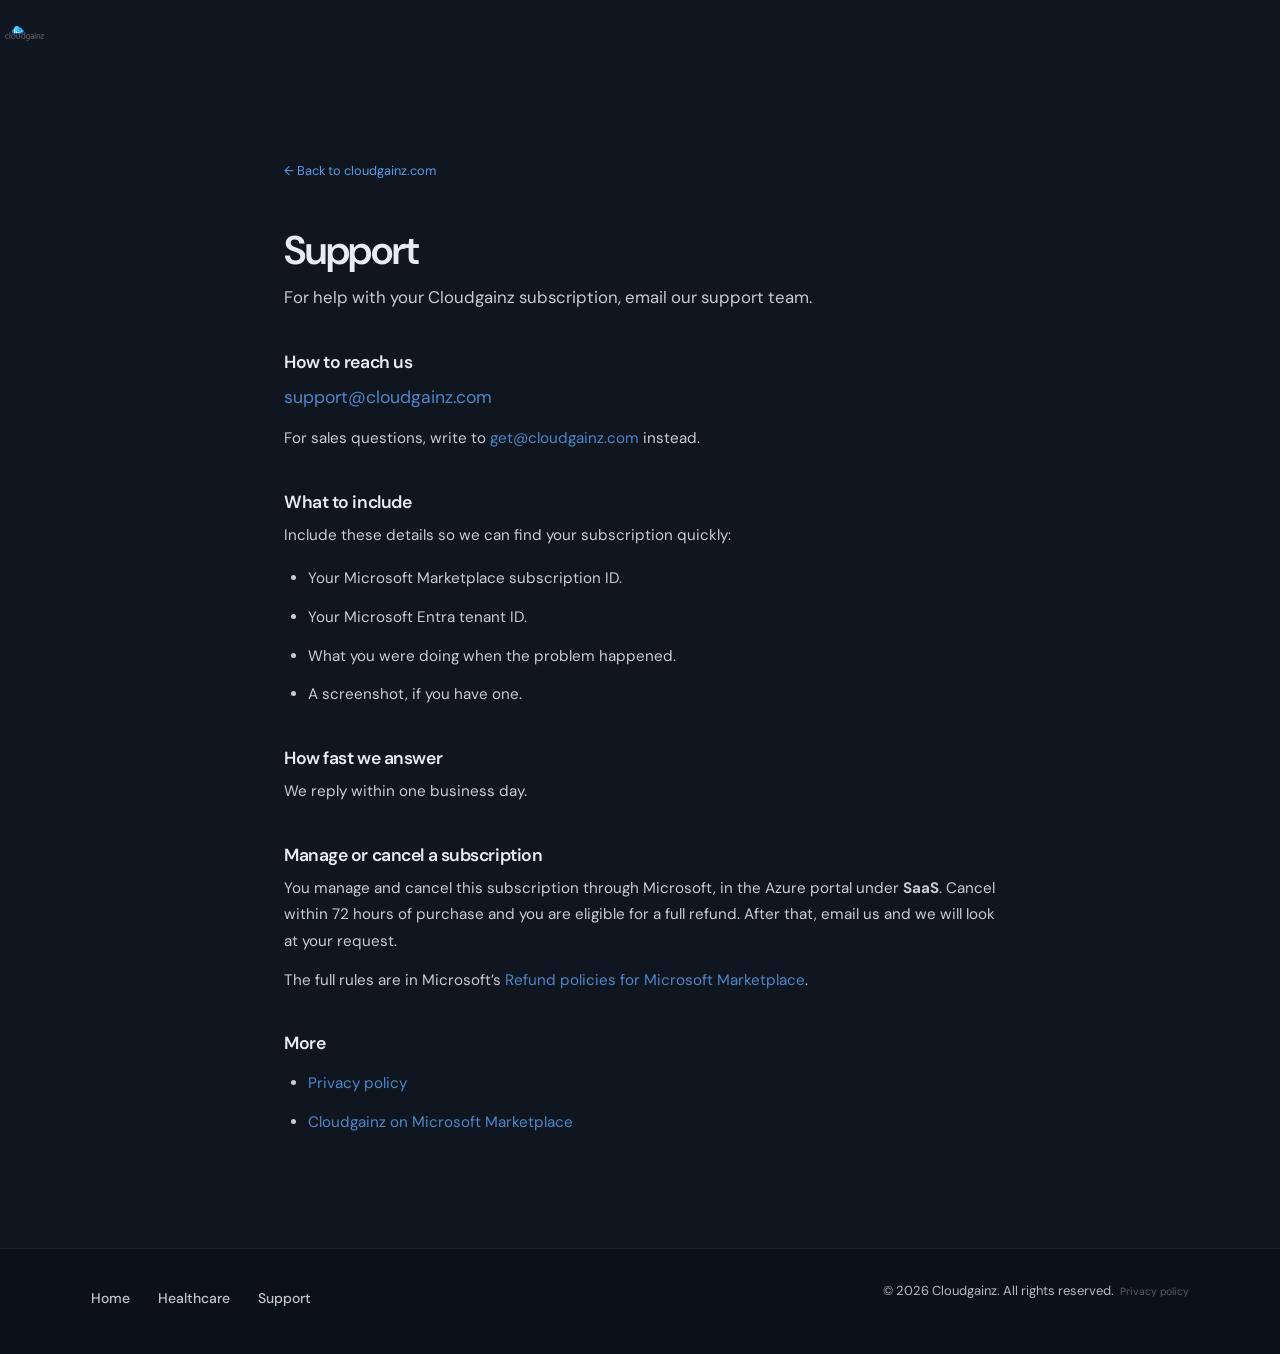
<file: index.html>
<!doctype html>
<html lang="en"><head><meta charset="utf-8"><meta name="viewport" content="width=device-width,initial-scale=1">
<title>Cloudgainz Support</title>
<meta http-equiv="refresh" content="0; url=support.html">
<link rel="canonical" href="https://support.cloudgainz.com/support.html">
<style>body{font:16px/1.5 system-ui,sans-serif;margin:40px 16px;color:#16202c;background:#fff}</style>
</head><body><p>Cloudgainz support is at <a href="support.html">support.html</a>. Our website is <a href="https://www.cloudgainz.com/">www.cloudgainz.com</a>.</p></body></html>
</file>
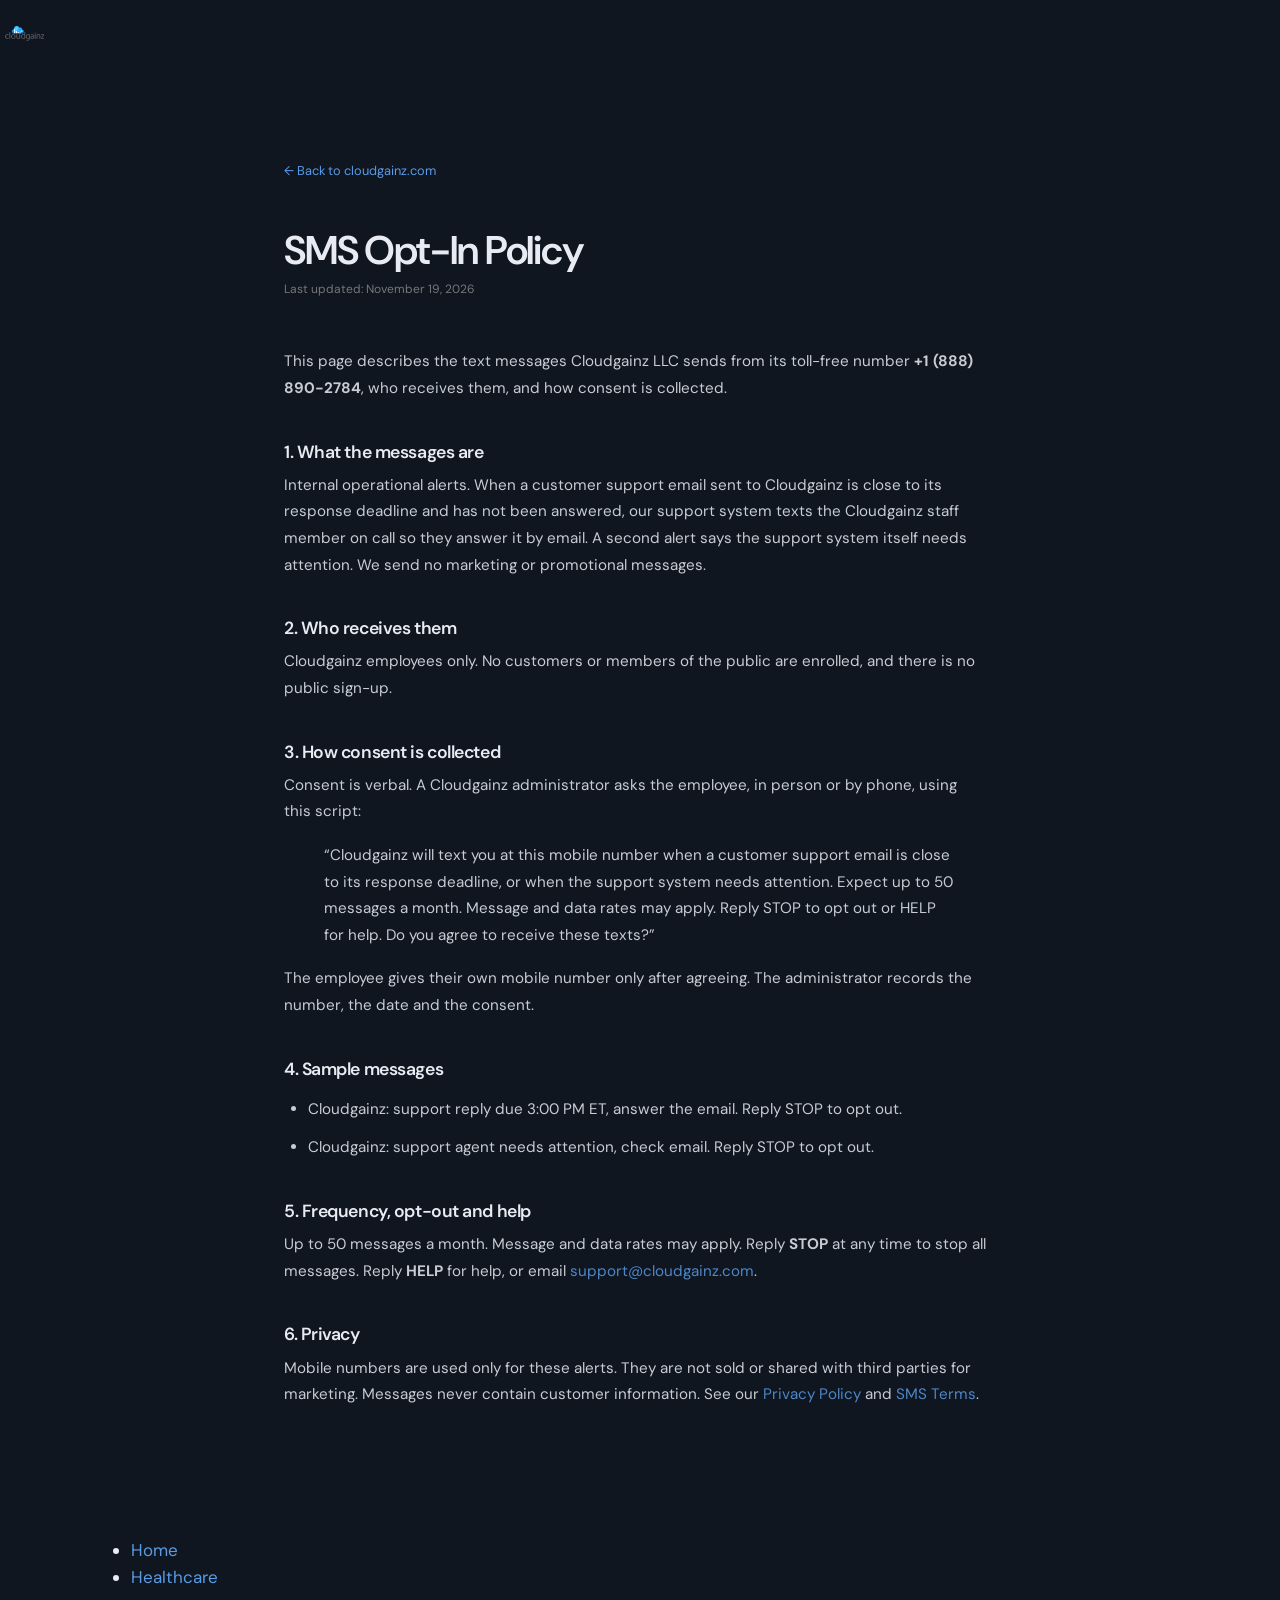
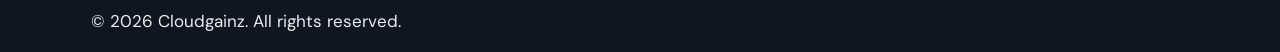
<file: sms-opt-in.html>
<!DOCTYPE html>
<html lang="en">
<head>
  <meta charset="UTF-8" />
  <meta name="viewport" content="width=device-width, initial-scale=1.0" />
  <link rel="icon" type="image/png" sizes="32x32" href="assets/favicon-32.png" />
  <link rel="icon" type="image/png" sizes="16x16" href="assets/favicon-16.png" />
  <link rel="apple-touch-icon" sizes="180x180" href="assets/apple-touch-icon.png" />
  <title>Cloudgainz &mdash; SMS Opt-In Policy</title>
  <link rel="preconnect" href="https://fonts.googleapis.com" />
  <link rel="preconnect" href="https://fonts.gstatic.com" crossorigin />
  <link href="https://fonts.googleapis.com/css2?family=DM+Sans:wght@400;500;600;700&family=JetBrains+Mono:wght@400;500&display=swap" rel="stylesheet" />
  <link rel="stylesheet" href="css/tokens.css" />
  <link rel="stylesheet" href="css/base.css" />
  <link rel="stylesheet" href="css/ui.css" />
  <script src="js/theme.js"></script>
  <style>
    .privacy-wrap { max-width: 760px; margin: 0 auto; padding: 80px 24px 100px; }
    .privacy-wrap h1 { font-size: clamp(1.75rem, 4vw, 2.5rem); margin-bottom: 8px; }
    .privacy-wrap .updated { font-family: var(--font-mono); font-size: 0.75rem; color: var(--color-muted, #888); margin-bottom: 48px; }
    .privacy-wrap h2 { font-size: 1.1rem; font-weight: 600; margin: 40px 0 10px; }
    .privacy-wrap p, .privacy-wrap li { font-size: 0.95rem; line-height: 1.75; color: var(--color-ink); opacity: 0.85; margin-bottom: 12px; }
    .privacy-wrap ul { padding-left: 1.4em; margin-bottom: 12px; }
    .privacy-wrap a { color: var(--azure); }
    .back-link { display: inline-block; font-family: var(--font-mono); font-size: 0.8rem; color: var(--azure); margin-bottom: 48px; text-decoration: none; }
    .back-link:hover { text-decoration: underline; }
  </style>
</head>
<body>

<nav class="site-nav">
  <div class="nav-inner">
    <a href="https://www.cloudgainz.com/" class="nav-logo">
      <img src="assets/cloudgainz-logo.png" alt="Cloudgainz" height="32" />
    </a>
  </div>
</nav>

<div class="privacy-wrap">
  <a href="https://www.cloudgainz.com/" class="back-link">&larr; Back to cloudgainz.com</a>
  <h1>SMS Opt-In Policy</h1>
  <p class="updated">Last updated: November 19, 2026</p>

  <p>This page describes the text messages Cloudgainz LLC sends from its toll-free number <strong>+1 (888) 890-2784</strong>, who receives them, and how consent is collected.</p>

  <h2>1. What the messages are</h2>
  <p>Internal operational alerts. When a customer support email sent to Cloudgainz is close to its response deadline and has not been answered, our support system texts the Cloudgainz staff member on call so they answer it by email. A second alert says the support system itself needs attention. We send no marketing or promotional messages.</p>

  <h2>2. Who receives them</h2>
  <p>Cloudgainz employees only. No customers or members of the public are enrolled, and there is no public sign-up.</p>

  <h2>3. How consent is collected</h2>
  <p>Consent is verbal. A Cloudgainz administrator asks the employee, in person or by phone, using this script:</p>
  <blockquote><p>&ldquo;Cloudgainz will text you at this mobile number when a customer support email is close to its response deadline, or when the support system needs attention. Expect up to 50 messages a month. Message and data rates may apply. Reply STOP to opt out or HELP for help. Do you agree to receive these texts?&rdquo;</p></blockquote>
  <p>The employee gives their own mobile number only after agreeing. The administrator records the number, the date and the consent.</p>

  <h2>4. Sample messages</h2>
  <ul>
    <li>Cloudgainz: support reply due 3:00 PM ET, answer the email. Reply STOP to opt out.</li>
    <li>Cloudgainz: support agent needs attention, check email. Reply STOP to opt out.</li>
  </ul>

  <h2>5. Frequency, opt-out and help</h2>
  <p>Up to 50 messages a month. Message and data rates may apply. Reply <strong>STOP</strong> at any time to stop all messages. Reply <strong>HELP</strong> for help, or email <a href="mailto:support@cloudgainz.com">support@cloudgainz.com</a>.</p>

  <h2>6. Privacy</h2>
  <p>Mobile numbers are used only for these alerts. They are not sold or shared with third parties for marketing. Messages never contain customer information. See our <a href="https://www.cloudgainz.com/privacy.html">Privacy Policy</a> and <a href="sms-terms.html">SMS Terms</a>.</p>

</div>

<footer>
  <div class="container footer-inner">
    <ul class="footer-links">
      <li><a href="https://www.cloudgainz.com/">Home</a></li>
      <li><a href="https://www.cloudgainz.com/healthcare.html">Healthcare</a></li>
    </ul>
    <p class="copyright">&copy; 2026 Cloudgainz. All rights reserved.</p>
  </div>
</footer>

</body>
</html>
</file>
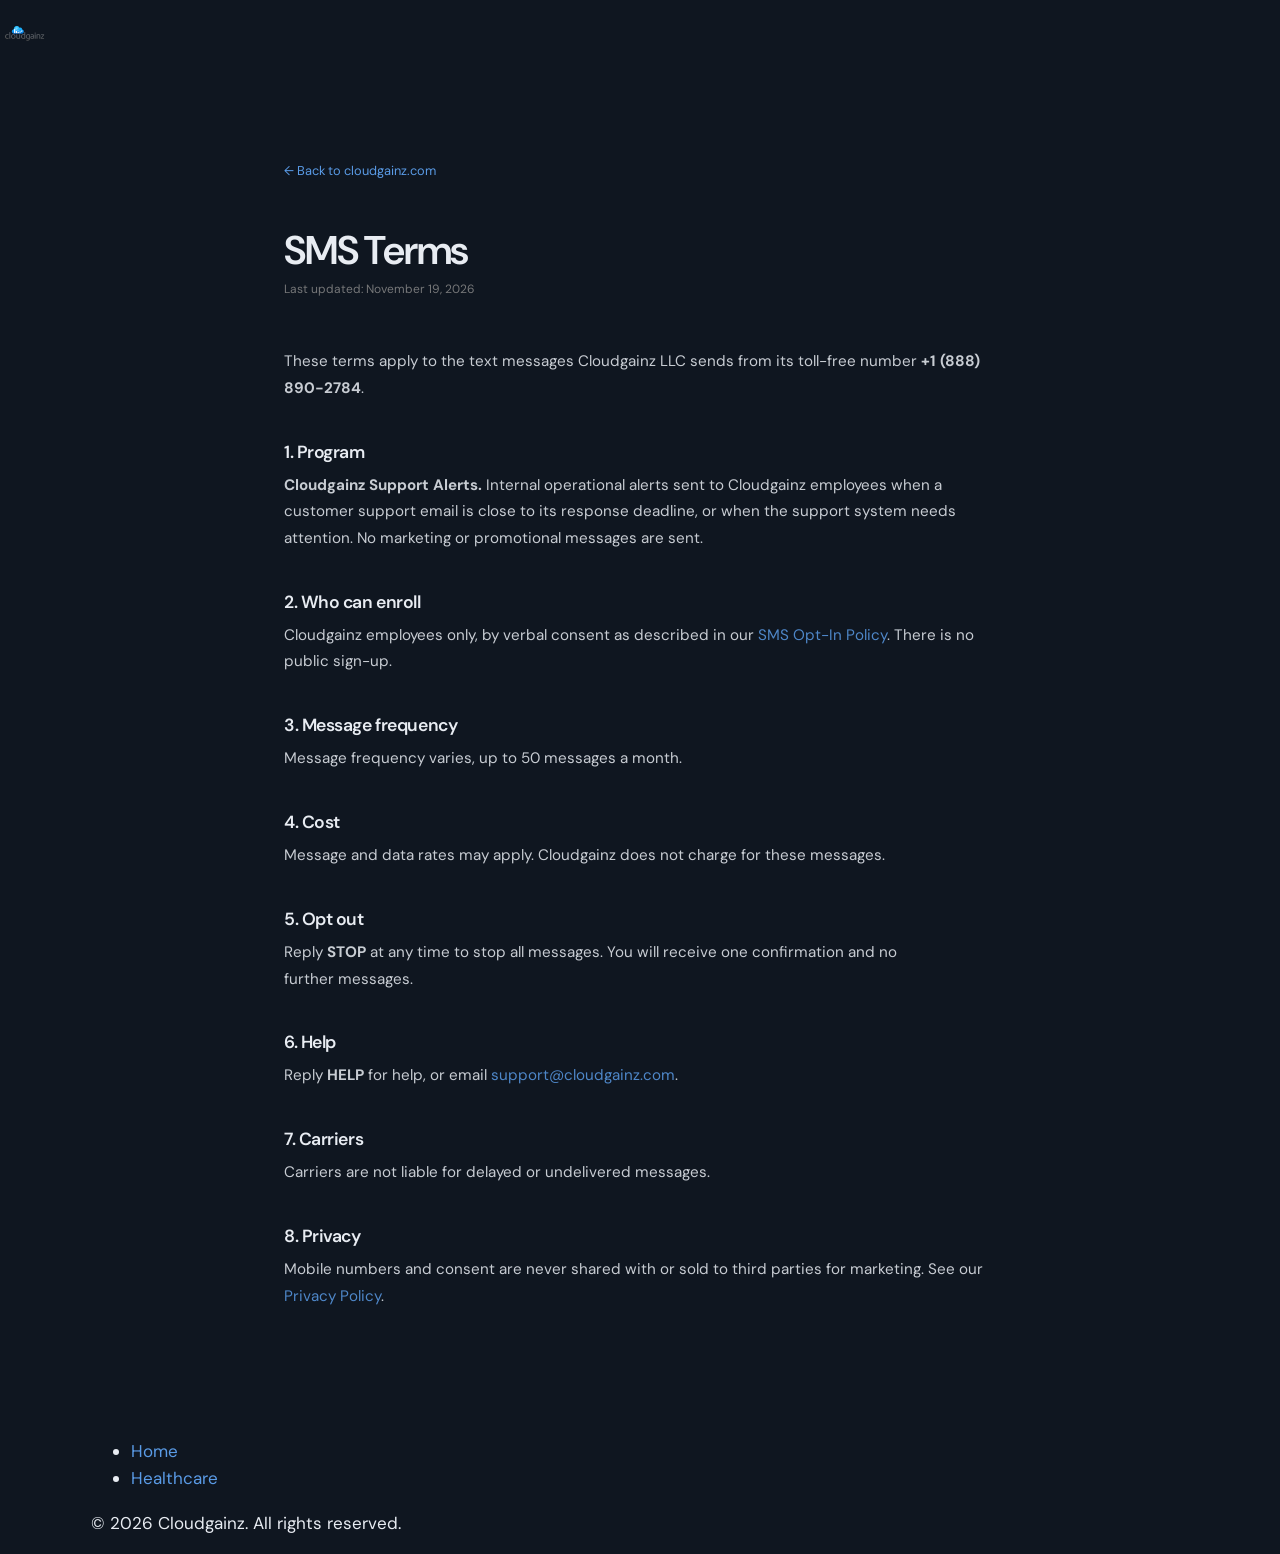
<file: sms-terms.html>
<!DOCTYPE html>
<html lang="en">
<head>
  <meta charset="UTF-8" />
  <meta name="viewport" content="width=device-width, initial-scale=1.0" />
  <link rel="icon" type="image/png" sizes="32x32" href="assets/favicon-32.png" />
  <link rel="icon" type="image/png" sizes="16x16" href="assets/favicon-16.png" />
  <link rel="apple-touch-icon" sizes="180x180" href="assets/apple-touch-icon.png" />
  <title>Cloudgainz &mdash; SMS Terms</title>
  <link rel="preconnect" href="https://fonts.googleapis.com" />
  <link rel="preconnect" href="https://fonts.gstatic.com" crossorigin />
  <link href="https://fonts.googleapis.com/css2?family=DM+Sans:wght@400;500;600;700&family=JetBrains+Mono:wght@400;500&display=swap" rel="stylesheet" />
  <link rel="stylesheet" href="css/tokens.css" />
  <link rel="stylesheet" href="css/base.css" />
  <link rel="stylesheet" href="css/ui.css" />
  <script src="js/theme.js"></script>
  <style>
    .privacy-wrap { max-width: 760px; margin: 0 auto; padding: 80px 24px 100px; }
    .privacy-wrap h1 { font-size: clamp(1.75rem, 4vw, 2.5rem); margin-bottom: 8px; }
    .privacy-wrap .updated { font-family: var(--font-mono); font-size: 0.75rem; color: var(--color-muted, #888); margin-bottom: 48px; }
    .privacy-wrap h2 { font-size: 1.1rem; font-weight: 600; margin: 40px 0 10px; }
    .privacy-wrap p, .privacy-wrap li { font-size: 0.95rem; line-height: 1.75; color: var(--color-ink); opacity: 0.85; margin-bottom: 12px; }
    .privacy-wrap ul { padding-left: 1.4em; margin-bottom: 12px; }
    .privacy-wrap a { color: var(--azure); }
    .back-link { display: inline-block; font-family: var(--font-mono); font-size: 0.8rem; color: var(--azure); margin-bottom: 48px; text-decoration: none; }
    .back-link:hover { text-decoration: underline; }
  </style>
</head>
<body>

<nav class="site-nav">
  <div class="nav-inner">
    <a href="https://www.cloudgainz.com/" class="nav-logo">
      <img src="assets/cloudgainz-logo.png" alt="Cloudgainz" height="32" />
    </a>
  </div>
</nav>

<div class="privacy-wrap">
  <a href="https://www.cloudgainz.com/" class="back-link">&larr; Back to cloudgainz.com</a>
  <h1>SMS Terms</h1>
  <p class="updated">Last updated: November 19, 2026</p>

  <p>These terms apply to the text messages Cloudgainz LLC sends from its toll-free number <strong>+1 (888) 890-2784</strong>.</p>

  <h2>1. Program</h2>
  <p><strong>Cloudgainz Support Alerts.</strong> Internal operational alerts sent to Cloudgainz employees when a customer support email is close to its response deadline, or when the support system needs attention. No marketing or promotional messages are sent.</p>

  <h2>2. Who can enroll</h2>
  <p>Cloudgainz employees only, by verbal consent as described in our <a href="sms-opt-in.html">SMS Opt-In Policy</a>. There is no public sign-up.</p>

  <h2>3. Message frequency</h2>
  <p>Message frequency varies, up to 50 messages a month.</p>

  <h2>4. Cost</h2>
  <p>Message and data rates may apply. Cloudgainz does not charge for these messages.</p>

  <h2>5. Opt out</h2>
  <p>Reply <strong>STOP</strong> at any time to stop all messages. You will receive one confirmation and no further messages.</p>

  <h2>6. Help</h2>
  <p>Reply <strong>HELP</strong> for help, or email <a href="mailto:support@cloudgainz.com">support@cloudgainz.com</a>.</p>

  <h2>7. Carriers</h2>
  <p>Carriers are not liable for delayed or undelivered messages.</p>

  <h2>8. Privacy</h2>
  <p>Mobile numbers and consent are never shared with or sold to third parties for marketing. See our <a href="https://www.cloudgainz.com/privacy.html">Privacy Policy</a>.</p>

</div>

<footer>
  <div class="container footer-inner">
    <ul class="footer-links">
      <li><a href="https://www.cloudgainz.com/">Home</a></li>
      <li><a href="https://www.cloudgainz.com/healthcare.html">Healthcare</a></li>
    </ul>
    <p class="copyright">&copy; 2026 Cloudgainz. All rights reserved.</p>
  </div>
</footer>

</body>
</html>
</file>
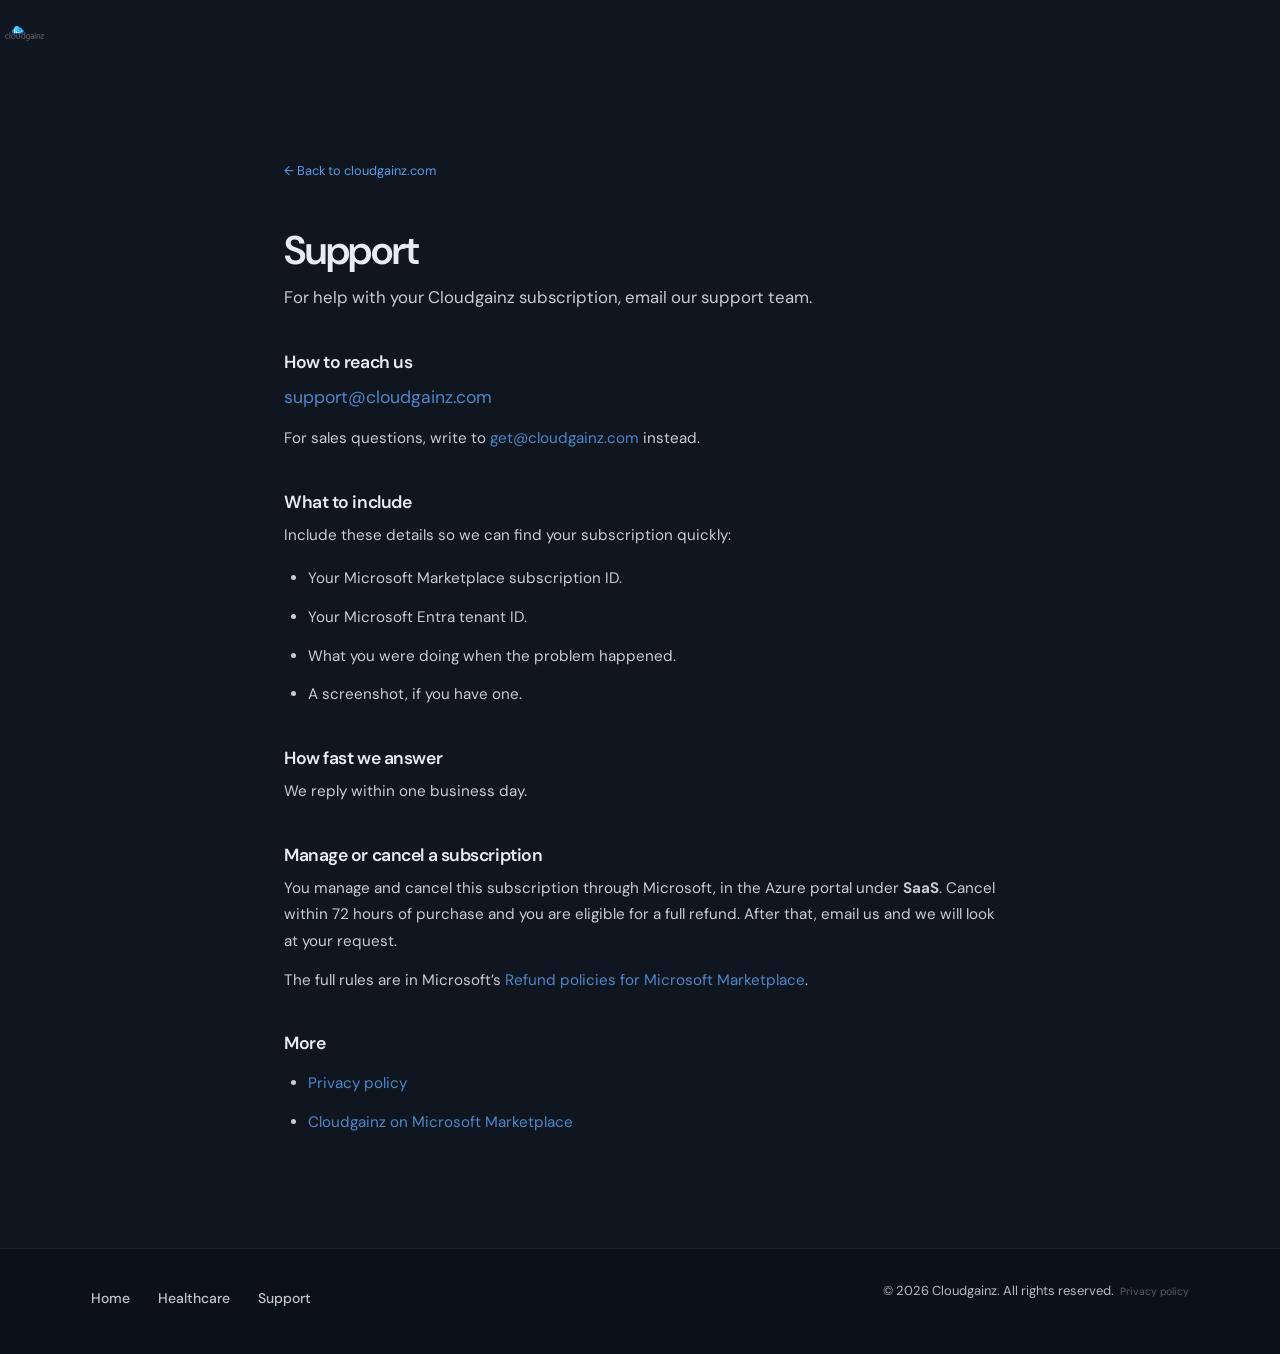
<file: support.html>
<!DOCTYPE html>
<html lang="en">
<head>
  <meta charset="UTF-8" />
  <meta name="viewport" content="width=device-width, initial-scale=1.0" />
  <link rel="icon" type="image/png" sizes="32x32" href="assets/favicon-32.png" />
  <link rel="icon" type="image/png" sizes="16x16" href="assets/favicon-16.png" />
  <link rel="apple-touch-icon" sizes="180x180" href="assets/apple-touch-icon.png" />
  <title>Cloudgainz &mdash; Support</title>
  <meta name="description" content="How to reach Cloudgainz support, what to include, how fast we answer, and how to manage or cancel a Microsoft Marketplace subscription." />
  <link rel="preconnect" href="https://fonts.googleapis.com" />
  <link rel="preconnect" href="https://fonts.gstatic.com" crossorigin />
  <link href="https://fonts.googleapis.com/css2?family=DM+Sans:wght@400;500;600;700&family=JetBrains+Mono:wght@400;500&display=swap" rel="stylesheet" />
  <link rel="stylesheet" href="css/tokens.css" />
  <link rel="stylesheet" href="css/base.css" />
  <link rel="stylesheet" href="css/sections.css" />
  <link rel="stylesheet" href="css/ui.css" />
  <script src="js/theme.js"></script>
  <style>
    .support-wrap { max-width: 760px; margin: 0 auto; padding: 80px 24px 100px; }
    .support-wrap h1 { font-size: clamp(1.75rem, 4vw, 2.5rem); margin-bottom: 12px; }
    .support-wrap .lede { font-size: 1.05rem; line-height: 1.7; color: var(--color-ink); opacity: 0.85; margin-bottom: 40px; }
    .support-wrap h2 { font-size: 1.1rem; font-weight: 600; margin: 40px 0 10px; }
    .support-wrap p, .support-wrap li { font-size: 0.95rem; line-height: 1.75; color: var(--color-ink); opacity: 0.85; margin-bottom: 12px; }
    .support-wrap ul { padding-left: 1.4em; margin-bottom: 12px; }
    .support-wrap a { color: var(--azure); }
    .support-mail { font-family: var(--font-mono); font-size: 1.1rem; }
    .back-link { display: inline-block; font-family: var(--font-mono); font-size: 0.8rem; color: var(--azure); margin-bottom: 48px; text-decoration: none; }
    .back-link:hover { text-decoration: underline; }
  </style>
</head>
<body>

<nav class="site-nav">
  <div class="nav-inner">
    <a href="https://www.cloudgainz.com/" class="nav-logo">
      <img src="assets/cloudgainz-logo.png" alt="Cloudgainz" height="32" />
    </a>
  </div>
</nav>

<div class="support-wrap">
  <a href="https://www.cloudgainz.com/" class="back-link">&larr; Back to cloudgainz.com</a>
  <h1>Support</h1>
  <p class="lede">For help with your Cloudgainz subscription, email our support team.</p>

  <h2>How to reach us</h2>
  <p><a class="support-mail" href="mailto:support@cloudgainz.com">support@cloudgainz.com</a></p>
  <p>For sales questions, write to <a href="mailto:get@cloudgainz.com">get@cloudgainz.com</a> instead.</p>

  <h2>What to include</h2>
  <p>Include these details so we can find your subscription quickly:</p>
  <ul>
    <li>Your Microsoft Marketplace subscription&nbsp;ID.</li>
    <li>Your Microsoft Entra tenant&nbsp;ID.</li>
    <li>What you were doing when the problem&nbsp;happened.</li>
    <li>A screenshot, if you have one.</li>
  </ul>

  <h2>How fast we answer</h2>
  <p>We reply within one business day.</p>

  <h2>Manage or cancel a subscription</h2>
  <p>You manage and cancel this subscription through Microsoft, in the Azure portal under <strong>SaaS</strong>. Cancel within 72&nbsp;hours of purchase and you are eligible for a full refund. After that, email us and we will look at your request.</p>
  <p>The full rules are in Microsoft&rsquo;s <a href="https://learn.microsoft.com/marketplace/refund-policies" target="_blank" rel="noopener">Refund policies for Microsoft&nbsp;Marketplace</a>.</p>

  <h2>More</h2>
  <ul>
    <li><a href="https://www.cloudgainz.com/privacy.html">Privacy policy</a></li>
    <li><a href="https://www.cloudgainz.com/plans.html">Cloudgainz on Microsoft&nbsp;Marketplace</a></li>
  </ul>
</div>

<footer>
  <div class="container footer-inner">
    <ul class="footer-links">
      <li><a href="https://www.cloudgainz.com/">Home</a></li>
      <li><a href="https://www.cloudgainz.com/healthcare.html">Healthcare</a></li>
      <li><a href="support.html">Support</a></li>
    </ul>
    <p class="copyright">&copy; 2026 Cloudgainz. All rights reserved. &nbsp;<a href="https://www.cloudgainz.com/privacy.html" style="color:inherit;opacity:0.45;font-size:0.8em;text-decoration:none;">Privacy policy</a></p>
  </div>
</footer>

</body>
</html>
</file>
<file: css/tokens.css>
/* =====================================================
   CLOUDGAINZ — DESIGN TOKENS
   Three themes via data-theme on <html>.
   Key: cg-theme  Values: light | slate | dark
   ===================================================== */

:root {
  --max: 1200px;
  --gutter: clamp(20px, 4vw, 56px);
  --section: clamp(56px, 7vw, 96px);
}

/* ---- Light (default) ---- */
:root,
[data-theme="light"] {
  /* Accent = Cloudgainz blue (brand-palette.json roles.blue.light); ink and
     muted = roles.ink and roles.neutral. Was Azure #0078D4. */
  --azure: #2a6fc9;
  --azure-dark: #1d4f91;
  --azure-tint: #E6F1FB;
  --btn-bg: #2a6fc9;
  --btn-bg-hover: #1d4f91;
  --critical: #a23b3b;
  --ink: #16202c;
  --ink-2: #374151;
  --muted: #5a6472;
  --line: #E5E9F0;
  --line-soft: #EEF1F5;
  --bg: #FFFFFF;
  --bg-section: #F7F9FC;
  --bg-card: #FFFFFF;
  --footer-bg: #16202c;
  --nav-bg: rgba(255, 255, 255, 0.92);
  --shadow-soft: 0 20px 60px -20px rgba(15, 23, 35, 0.30);
  color-scheme: light;
}

/* ---- Slate (mid) ---- */
[data-theme="slate"] {
  /* One step deeper than roles.blue so accent text clears 4.5:1 on the slate page */
  --azure: #245fae;
  --azure-dark: #1a4a8a;
  --btn-bg: #245fae;
  --btn-bg-hover: #1a4a8a;
  --critical: #a23b3b;
  --azure-tint: #D9E8F6;
  --ink: #1A1F2B;
  --ink-2: #2D3543;
  --muted: #5F6675;
  --line: #D7DBE3;
  --line-soft: #E2E6ED;
  --bg: #EBEEF3;
  --bg-section: #FFFFFF;
  --bg-card: #FFFFFF;
  --footer-bg: #16202c;
  --nav-bg: rgba(235, 238, 243, 0.88);
  --shadow-soft: 0 20px 60px -20px rgba(15, 23, 35, 0.18);
  color-scheme: light;
}

/* ---- Dark ---- */
[data-theme="dark"] {
  /* roles.blue.dark for accent text; buttons keep white text on roles.blue.light */
  --azure: #5a9be6;
  --azure-dark: #7BBDED;
  --btn-bg: #2a6fc9;
  --btn-bg-hover: #1d4f91;
  --critical: #e0716f;
  --azure-tint: rgba(79, 163, 224, 0.16);
  --ink: #E8ECF2;
  --ink-2: #C9D0DA;
  --muted: #8892A3;
  --line: #2A3340;
  --line-soft: #1F2733;
  --bg: #0F1620;
  --bg-section: #131B27;
  --bg-card: #18202C;
  --footer-bg: #0A111B;
  --nav-bg: rgba(15, 22, 32, 0.85);
  --shadow-soft: 0 20px 60px -20px rgba(0, 0, 0, 0.60);
  color-scheme: dark;
}
</file>
<file: css/base.css>
/* =====================================================
   CLOUDGAINZ — BASE: reset, typography, shared utilities
   ===================================================== */

@import url("https://fonts.googleapis.com/css2?family=DM+Sans:opsz,wght@9..40,400;9..40,500;9..40,600;9..40,700&family=JetBrains+Mono:wght@400;500&display=swap");

*, *::before, *::after { box-sizing: border-box; }
html, body { margin: 0; padding: 0; }
html { scroll-behavior: smooth; }

body {
  font-family: "DM Sans", system-ui, sans-serif;
  font-size: 17px;
  line-height: 1.6;
  color: var(--ink);
  background: var(--bg);
  -webkit-font-smoothing: antialiased;
  text-rendering: optimizeLegibility;
}

a { color: var(--azure); text-decoration: none; }
a:hover { color: var(--azure-dark); }
p { margin: 0 0 1em; text-wrap: pretty; }
h1, h2, h3, h4 { margin: 0; color: var(--ink); text-wrap: balance; }

h1 {
  font-size: clamp(38px, 5.5vw, 64px);
  font-weight: 600;
  line-height: 1.05;
  letter-spacing: -0.03em;
}
h2 {
  font-size: clamp(30px, 3.4vw, 42px);
  font-weight: 600;
  line-height: 1.15;
  letter-spacing: -0.025em;
}
h3 {
  font-size: 20px;
  font-weight: 600;
  line-height: 1.35;
  letter-spacing: -0.015em;
}

/* ---- Layout ---- */
.container {
  max-width: var(--max);
  margin: 0 auto;
  padding-left: var(--gutter);
  padding-right: var(--gutter);
}

/* ---- Sections ---- */
section.block {
  padding-top: var(--section);
  padding-bottom: var(--section);
}
section.block + section.block { padding-top: 0; }

.section-head {
  max-width: 760px;
  margin-bottom: clamp(48px, 6vw, 72px);
}
.section-head h2 { margin-bottom: 0; }
.section-head .lede {
  margin-top: 20px;
  font-size: 18px;
  line-height: 1.6;
  color: var(--ink-2);
}

/* ---- Typography utilities ---- */
.mono {
  font-family: "JetBrains Mono", ui-monospace, monospace;
  font-size: 12px;
  letter-spacing: 0.04em;
  text-transform: uppercase;
  color: var(--muted);
}
.eyebrow {
  display: inline-block;
  font-family: "JetBrains Mono", ui-monospace, monospace;
  font-size: 12px;
  letter-spacing: 0.12em;
  text-transform: uppercase;
  color: var(--azure);
  margin-bottom: 16px;
}

/* ---- Grid helpers ---- */
.three-col {
  display: grid;
  grid-template-columns: repeat(3, 1fr);
  gap: clamp(28px, 3vw, 48px);
}
.two-col {
  display: grid;
  grid-template-columns: 1fr 1fr;
  gap: clamp(28px, 3vw, 48px);
}

/* ---- Buttons ---- */
.btn {
  display: inline-flex;
  align-items: center;
  justify-content: center;
  gap: 8px;
  font-family: inherit;
  font-weight: 500;
  font-size: 15px;
  padding: 12px 22px;
  border-radius: 6px;
  border: 1px solid transparent;
  cursor: pointer;
  white-space: nowrap;
  transition: background-color 0.15s ease, color 0.15s ease, border-color 0.15s ease, transform 0.05s ease;
}
.btn-lg { padding: 14px 28px; font-size: 16px; }

.btn-primary { background: var(--btn-bg); color: #fff; }
.btn-primary:hover { background: var(--btn-bg-hover); color: #fff; }
.btn-primary:active { transform: translateY(1px); }

.btn-ghost {
  background: transparent;
  color: var(--azure);
  border-color: var(--line);
}
.btn-ghost:hover {
  border-color: var(--azure);
  background: var(--azure-tint);
  color: var(--azure-dark);
}

.text-link {
  display: inline-flex;
  align-items: center;
  gap: 6px;
  color: var(--azure);
  font-weight: 500;
  font-size: 15px;
  border-bottom: 1px solid transparent;
  padding-bottom: 1px;
  transition: border-color 0.15s ease, gap 0.15s ease;
}
.text-link:hover { border-bottom-color: var(--azure); gap: 10px; color: var(--azure); }
.text-link .arrow { transition: transform 0.15s ease; }
.text-link:hover .arrow { transform: translateX(2px); }

/* ---- Placeholder (headshot) ---- */
.placeholder {
  position: relative;
  background: var(--bg-section);
  border: 1px solid var(--line);
  border-radius: 10px;
  overflow: hidden;
  display: flex;
  align-items: center;
  justify-content: center;
}
.placeholder::before {
  content: "";
  position: absolute;
  inset: 0;
  background-image: repeating-linear-gradient(
    135deg,
    transparent 0 10px,
    rgba(42, 111, 201, 0.05) 10px 11px
  );
  pointer-events: none;
}
.placeholder .ph-label {
  position: relative;
  z-index: 1;
  font-family: "JetBrains Mono", ui-monospace, monospace;
  font-size: 12px;
  letter-spacing: 0.05em;
  color: var(--muted);
  background: var(--bg-card);
  border: 1px solid var(--line);
  padding: 8px 14px;
  border-radius: 4px;
  text-transform: uppercase;
}

/* ---- Accessibility: focus, skip link, reduced motion ---- */
:focus-visible {
  outline: 2px solid var(--azure);
  outline-offset: 2px;
  border-radius: 4px;
}
.footer-cta :focus-visible,
footer :focus-visible { outline-color: #fff; }

.skip-link {
  position: absolute;
  left: 16px;
  top: -100px;
  z-index: 200;
  background: var(--bg-card);
  color: var(--ink);
  border: 2px solid var(--azure);
  border-radius: 6px;
  padding: 10px 16px;
  font-weight: 600;
}
.skip-link:focus { top: 12px; }

@media (prefers-reduced-motion: reduce) {
  html { scroll-behavior: auto; }
  *, *::before, *::after {
    transition-duration: 0.01ms !important;
    animation-duration: 0.01ms !important;
    animation-iteration-count: 1 !important;
  }
}

/* ---- Responsive ---- */
@media (max-width: 960px) {
  .three-col { grid-template-columns: 1fr; gap: 32px; }
  .two-col { grid-template-columns: 1fr; }
}
</file>
<file: css/ui.css>
/* =====================================================
   CLOUDGAINZ — UI COMPONENTS
   Nav · Mobile menu · Modal · Theme toggle
   ===================================================== */

/* ---- Nav ---- */
.nav {
  position: sticky;
  top: 0;
  z-index: 40;
  background: var(--nav-bg);
  backdrop-filter: saturate(180%) blur(10px);
  -webkit-backdrop-filter: saturate(180%) blur(10px);
  border-bottom: 1px solid var(--line-soft);
}
.nav-inner {
  display: flex;
  align-items: center;
  justify-content: space-between;
  height: 76px;
}
.logo {
  display: flex;
  align-items: center;
  height: 44px;
  flex-shrink: 0;
}
/* 2026 mark as SVG (docs/gtm/logo-light.svg / logo-dark.svg): standard on
   light, on-dark version on the dark theme. Same visual size as the old
   2 MB PNG, which was scaled 3x to hide its transparent padding. */
.logo { height: 62px; }
.logo img {
  height: 62px;
  width: auto;
  display: block;
}
.logo-dark { display: none !important; }
[data-theme="dark"] .logo-light { display: none !important; }
[data-theme="dark"] .logo-dark { display: block !important; }


.nav-links {
  display: flex;
  align-items: center;
  gap: 32px;
  list-style: none;
  margin: 0;
  padding: 0;
}
.nav-links a {
  color: var(--ink-2);
  font-weight: 500;
  font-size: 15px;
  padding: 8px 0;
}
.nav-links a:hover { color: var(--azure); }

.nav-cta-wrap { display: flex; align-items: center; gap: 8px; }

.hamburger {
  display: none;
  background: none;
  border: 0;
  width: 40px;
  height: 40px;
  cursor: pointer;
  padding: 0;
  color: var(--ink);
  align-items: center;
  justify-content: center;
}
.hamburger svg { width: 22px; height: 22px; }

/* ---- Mobile menu ---- */
.mobile-menu {
  display: none;
  position: fixed;
  inset: 76px 0 0 0;
  background: var(--bg);
  z-index: 30;
  padding: 32px var(--gutter);
  flex-direction: column;
  gap: 8px;
}
.mobile-menu.open { display: flex; }
.mobile-menu a {
  color: var(--ink);
  font-size: 22px;
  font-weight: 500;
  padding: 14px 0;
  border-bottom: 1px solid var(--line-soft);
}
.mobile-menu a:hover { color: var(--azure); }
.mobile-menu .btn { margin-top: 20px; align-self: flex-start; }

/* ---- Modal ---- */
.modal-backdrop {
  position: fixed;
  inset: 0;
  background: rgba(15, 23, 35, 0.55);
  z-index: 100;
  display: none;
  align-items: flex-start;
  justify-content: center;
  padding: clamp(20px, 6vh, 80px) 20px;
  overflow-y: auto;
}
.modal-backdrop.open { display: flex; }

.modal {
  background: var(--bg-card);
  width: 100%;
  max-width: 540px;
  border-radius: 12px;
  padding: 36px;
  position: relative;
  box-shadow: var(--shadow-soft);
}
.modal-close {
  position: absolute;
  top: 16px;
  right: 16px;
  width: 36px;
  height: 36px;
  border: 0;
  background: transparent;
  border-radius: 6px;
  cursor: pointer;
  color: var(--muted);
  display: flex;
  align-items: center;
  justify-content: center;
  transition: background-color 0.15s ease, color 0.15s ease;
}
.modal-close:hover { background: var(--bg-section); color: var(--ink); }

.modal h3 { font-size: 24px; margin-bottom: 8px; letter-spacing: -0.02em; }
.modal p.sub { color: var(--muted); margin-bottom: 24px; font-size: 15px; }

/* Form */
.form-grid {
  display: grid;
  grid-template-columns: 1fr 1fr;
  gap: 14px;
}
.form-grid .field { margin-bottom: 0; }

.field { display: flex; flex-direction: column; gap: 6px; margin-bottom: 16px; }
.field label { font-size: 13px; font-weight: 500; color: var(--ink-2); }
.field input,
.field textarea,
.field select {
  font-family: inherit;
  font-size: 15px;
  padding: 11px 13px;
  border: 1px solid var(--line);
  border-radius: 6px;
  background: var(--bg-card);
  color: var(--ink);
  width: 100%;
  transition: border-color 0.15s ease, box-shadow 0.15s ease;
}
.field input:focus,
.field textarea:focus,
.field select:focus {
  outline: none;
  border-color: var(--azure);
  box-shadow: 0 0 0 3px rgba(42, 111, 201, 0.2);
}
.field textarea { resize: vertical; min-height: 100px; }
.field .err { font-size: 12.5px; color: var(--critical); display: none; }
.field.invalid input,
.field.invalid textarea,
.field.invalid select { border-color: var(--critical); }
.field.invalid .err { display: block; }

/* Submitting state */
.field input:disabled,
.field textarea:disabled,
.field select:disabled { opacity: 0.6; cursor: not-allowed; }

.modal-actions {
  display: flex;
  justify-content: flex-end;
  gap: 10px;
  margin-top: 20px;
}
.modal-error {
  margin-top: 12px;
  font-size: 13px;
  color: var(--critical);
  display: none;
}
.modal-error.visible { display: block; }

/* Success state */
.modal-success {
  text-align: center;
  padding: 12px 0 4px;
  display: none;
}
.modal-success.visible { display: block; }
.modal-success .check {
  width: 56px;
  height: 56px;
  border-radius: 50%;
  background: var(--azure-tint);
  color: var(--azure);
  display: inline-flex;
  align-items: center;
  justify-content: center;
  margin-bottom: 18px;
}
.modal-success h3 { margin-bottom: 8px; }
.modal-success p { color: var(--muted); margin: 0; }

/* ---- Theme toggle ---- */
.theme-toggle {
  position: fixed;
  bottom: 24px;
  right: 24px;
  z-index: 50;
  background: var(--bg-card);
  border: 1px solid var(--line);
  border-radius: 999px;
  padding: 4px;
  display: flex;
  gap: 2px;
  box-shadow: 0 10px 30px -10px rgba(15, 23, 35, 0.25);
}
.theme-toggle button {
  border: 0;
  background: transparent;
  color: var(--muted);
  font-family: "JetBrains Mono", ui-monospace, monospace;
  font-size: 10.5px;
  font-weight: 500;
  letter-spacing: 0.08em;
  text-transform: uppercase;
  padding: 8px 14px;
  border-radius: 999px;
  cursor: pointer;
  transition: background-color 0.15s ease, color 0.15s ease;
}
.theme-toggle button:hover { color: var(--ink); }
.theme-toggle button.active { background: var(--ink); color: var(--bg); }

/* ---- Responsive ---- */
@media (max-width: 960px) {
  .nav-links { display: none; }
  .nav-cta-wrap .btn-primary { display: none; }
  .hamburger { display: inline-flex; }
}
@media (max-width: 520px) {
  .modal { padding: 28px 22px; }
  .form-grid { grid-template-columns: 1fr; }
  .theme-toggle { bottom: 16px; right: 16px; padding: 3px; }
  .theme-toggle button { padding: 6px 10px; font-size: 10px; }
}
</file>
<file: css/sections.css>
/* =====================================================
   CLOUDGAINZ — SECTIONS
   Hero · Pillars · Healthcare · Work · About · Footer
   ===================================================== */

/* ---- Hero ---- */
.hero {
  padding-top: clamp(64px, 8vw, 112px);
  padding-bottom: clamp(48px, 6vw, 80px);
}
.hero-grid {
  display: grid;
  grid-template-columns: 1.05fr 0.95fr;
  gap: clamp(40px, 6vw, 80px);
  align-items: center;
}
.hero h1 .accent { color: var(--azure); }
.hero .sub {
  margin-top: 28px;
  font-size: clamp(17px, 1.5vw, 19px);
  line-height: 1.55;
  color: var(--ink-2);
  max-width: 56ch;
}
.hero .cta-row {
  margin-top: 36px;
  display: flex;
  gap: 14px;
  flex-wrap: wrap;
}

/* ---- Pillars (What we do) ---- */
.pillar {
  border-top: 1px solid var(--ink);
  padding-top: 24px;
}
.pillar .num {
  font-family: "JetBrains Mono", ui-monospace, monospace;
  font-size: 12px;
  letter-spacing: 0.08em;
  color: var(--azure);
  margin-bottom: 18px;
}
.pillar h3 {
  font-size: 22px;
  line-height: 1.3;
  letter-spacing: -0.015em;
  margin-bottom: 14px;
}
.pillar p { color: var(--ink-2); margin: 0; font-size: 16px; }

.platform-shot { margin-top: clamp(64px, 8vw, 96px); }

/* ---- Healthcare / IaaS ---- */
.healthcare { background: var(--bg-section); }
.iaas { background: var(--bg-section); }

.proofs {
  display: grid;
  grid-template-columns: repeat(3, 1fr);
  gap: clamp(28px, 3vw, 48px);
}
.proof {
  background: var(--bg-card);
  border: 1px solid var(--line);
  border-radius: 10px;
  padding: 32px 28px;
  display: flex;
  flex-direction: column;
  gap: 16px;
}
.proof .icon {
  width: 44px;
  height: 44px;
  border-radius: 8px;
  background: var(--azure-tint);
  color: var(--azure);
  display: inline-flex;
  align-items: center;
  justify-content: center;
  flex-shrink: 0;
}
.proof .icon svg { width: 22px; height: 22px; }
.proof h3 { font-size: 18px; margin-bottom: 0; letter-spacing: -0.01em; }
.proof p { margin: 0; color: var(--ink-2); font-size: 15.5px; line-height: 1.55; }
.proof .savings-figure {
  font-size: 38px;
  font-weight: 600;
  color: var(--azure);
  letter-spacing: -0.02em;
  line-height: 1;
  margin-top: 4px;
}
.proof .savings-figure .plus { font-size: 24px; vertical-align: top; }

/* ---- How We Work ---- */
.work-block {
  border: 1px solid var(--line);
  border-radius: 12px;
  padding: clamp(32px, 3vw, 44px);
  display: flex;
  flex-direction: column;
  gap: 20px;
  background: var(--bg-card);
}
.work-block.alt {
  background: var(--bg-section);
  border-color: var(--line);
}
.work-block .tag {
  font-family: "JetBrains Mono", ui-monospace, monospace;
  font-size: 11px;
  letter-spacing: 0.12em;
  color: var(--azure);
  text-transform: uppercase;
}
.work-block h3 { font-size: 26px; letter-spacing: -0.02em; }
.work-block p { color: var(--ink-2); margin: 0; }
.work-block .cta { margin-top: auto; padding-top: 8px; }

/* ---- About ---- */
.about-grid {
  display: grid;
  grid-template-columns: 1.5fr 1fr;
  gap: clamp(40px, 6vw, 88px);
  align-items: start;
}
.about-body p { color: var(--ink-2); font-size: 18px; line-height: 1.65; }
.about-body p + p { margin-top: 1em; }
.headshot-wrap { display: flex; flex-direction: column; gap: 14px; }
.headshot {
  aspect-ratio: 4 / 5;
  width: 100%;
  max-width: 340px;
}
.headshot-cap {
  font-family: "JetBrains Mono", ui-monospace, monospace;
  font-size: 11px;
  letter-spacing: 0.08em;
  color: var(--muted);
  text-transform: uppercase;
}

/* ---- Footer CTA ---- */
.footer-cta {
  background: var(--footer-bg);
  color: #fff;
  padding: clamp(80px, 9vw, 120px) 0;
  text-align: center;
}
.footer-cta h2 {
  color: #fff;
  font-size: clamp(32px, 4vw, 48px);
  letter-spacing: -0.025em;
  margin-bottom: 36px;
}
.footer-cta .btn-primary {
  background: #fff;
  color: var(--btn-bg);
}
.footer-cta .btn-primary:hover {
  background: #E6F1FB;
  color: var(--btn-bg-hover);
}

/* ---- Footer ---- */
footer {
  background: var(--footer-bg);
  color: rgba(255, 255, 255, 0.6);
  padding: 0 0 40px;
  border-top: 1px solid rgba(255, 255, 255, 0.08);
}
.footer-inner {
  display: flex;
  justify-content: space-between;
  align-items: center;
  padding-top: 32px;
  flex-wrap: wrap;
  gap: 20px;
}
/* Footer contact: the site's only contact point (owner rule: no contact buttons in the page body) */
.footer-contact { display: flex; flex-wrap: wrap; gap: 8px 24px; align-items: center; }
.footer-contact a { color: #fff; font-size: 15px; font-weight: 500; }
.footer-contact a.form-link { text-decoration: underline; text-underline-offset: 3px; }
footer .footer-contact .kicker {
  font-size: 12.5px;
  font-weight: 600;
  letter-spacing: 0.14em;
  text-transform: uppercase;
  color: rgba(255, 255, 255, 0.75);
  margin: 0;
}
.footer-links {
  display: flex;
  list-style: none;
  margin: 0;
  padding: 0;
  gap: 28px;
  flex-wrap: wrap;
}
.footer-links a { color: rgba(255, 255, 255, 0.75); font-size: 14px; font-weight: 500; }
.footer-links a:hover { color: #fff; }
.copyright { font-size: 13px; color: rgba(255, 255, 255, 0.7); }
.copyright a { color: inherit; text-decoration: underline; text-underline-offset: 2px; }
.copyright a:hover { color: #fff; }

/* ---- Stats strip ---- */
.stats-strip {
  background: var(--bg-section);
  border-top: 1px solid var(--line);
  border-bottom: 1px solid var(--line);
  padding: clamp(32px, 4vw, 56px) 0;
}
.stats-grid {
  display: grid;
  grid-template-columns: repeat(3, 1fr);
  gap: clamp(24px, 4vw, 48px);
  text-align: center;
}
.stat-val {
  font-family: "JetBrains Mono", ui-monospace, monospace;
  font-size: clamp(36px, 4vw, 52px);
  font-weight: 600;
  color: var(--azure);
  letter-spacing: -0.02em;
  line-height: 1;
}
.stat-lbl {
  margin-top: 8px;
  font-size: 15px;
  color: var(--ink-2);
  line-height: 1.45;
  max-width: 22ch;
  margin-left: auto;
  margin-right: auto;
}

/* ---- Responsive ---- */
/* Grid children may shrink below their content's min width (phone width) */
.hero-grid > * { min-width: 0; }

@media (max-width: 960px) {
  .hero-grid { grid-template-columns: 1fr; }
  .proofs { grid-template-columns: 1fr; }
  .about-grid { grid-template-columns: 1fr; }
  .headshot { max-width: 280px; }
}
@media (max-width: 640px) {
  .stats-grid { grid-template-columns: 1fr; gap: 32px; }
}
</file>
